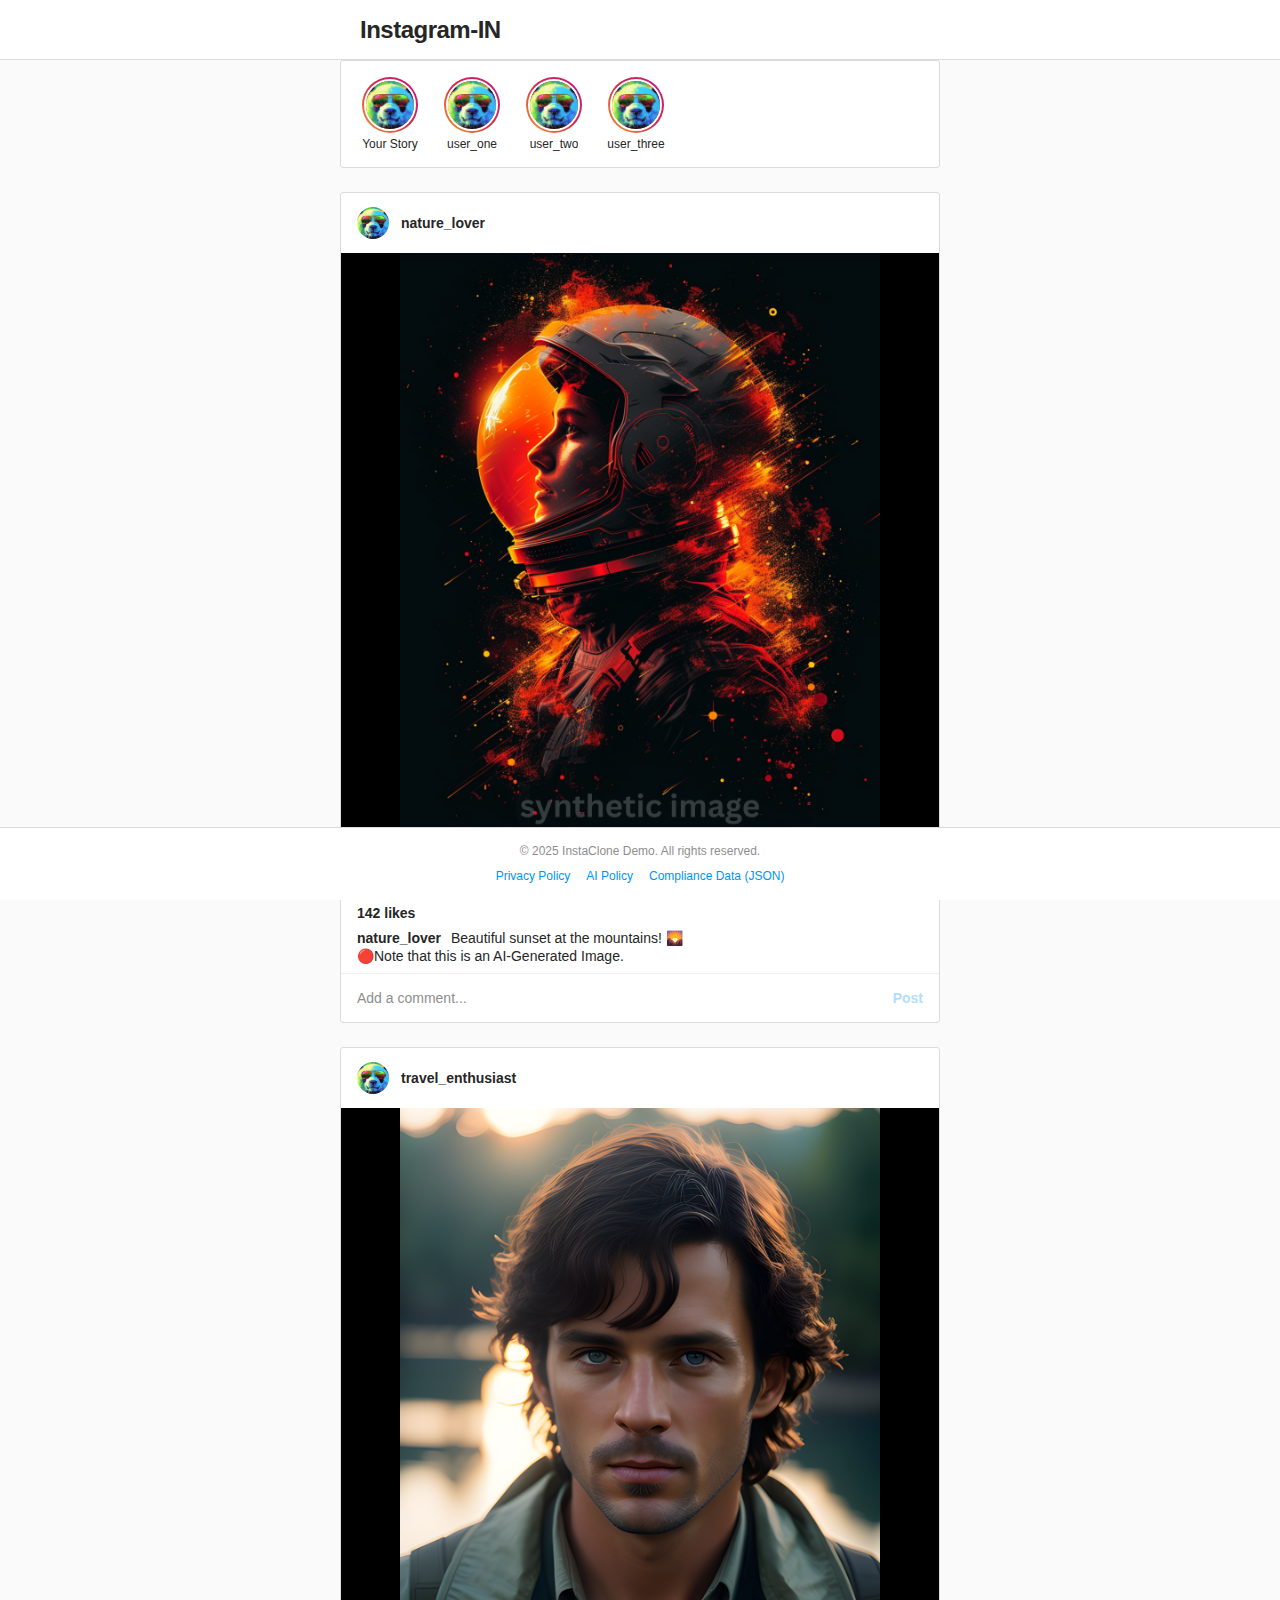
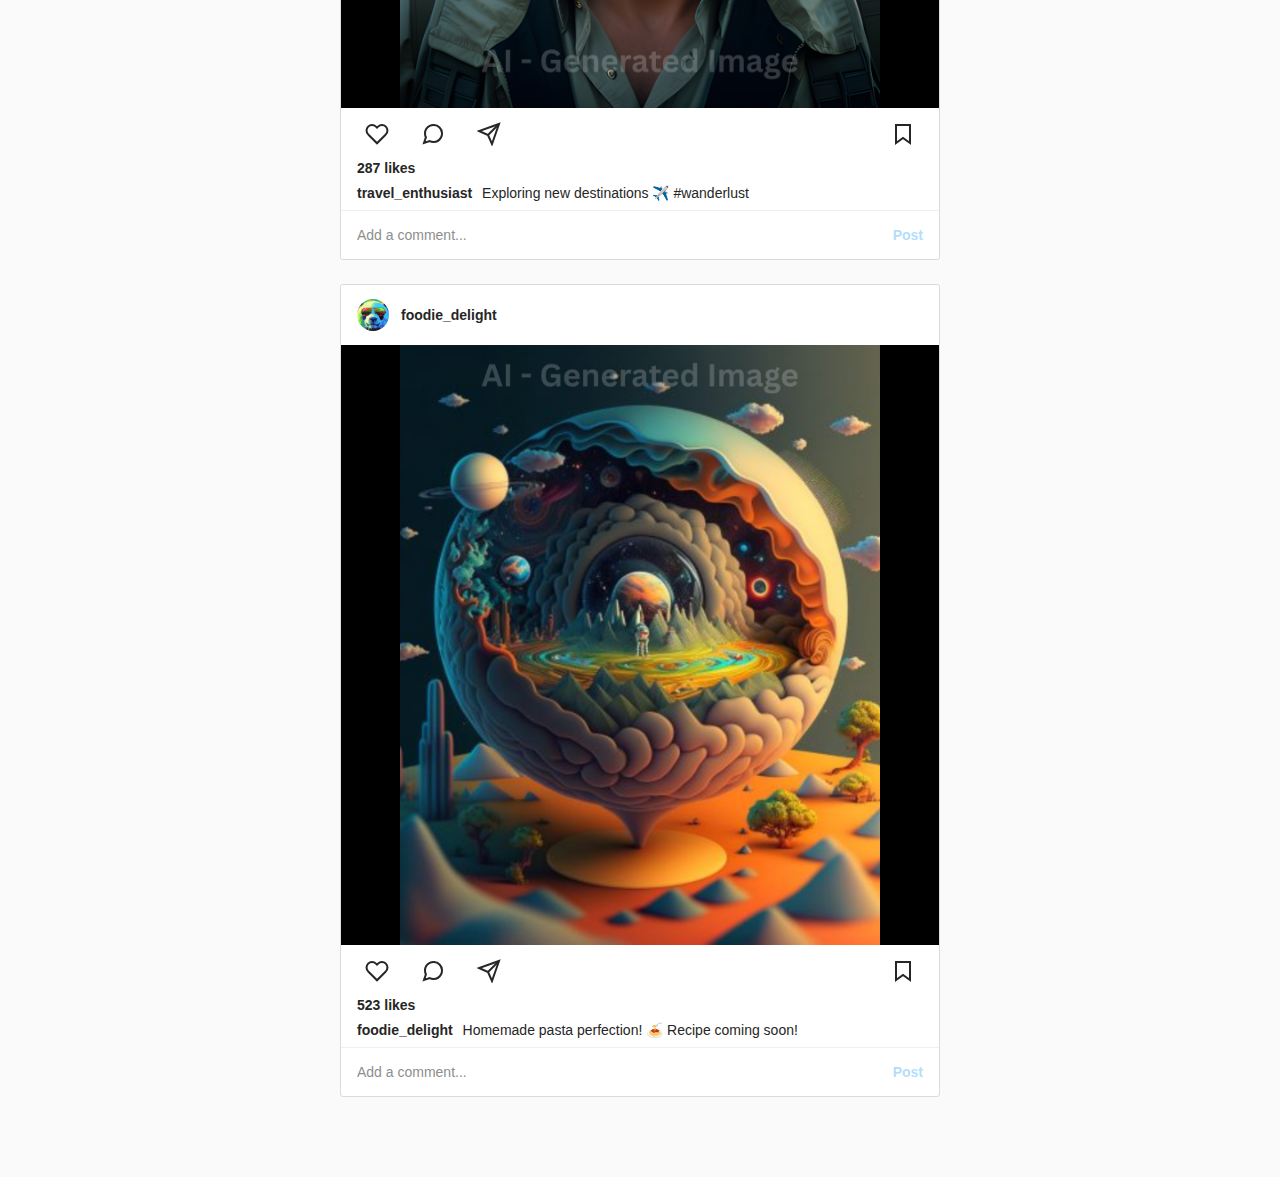
<file: testing/index.html>
<!DOCTYPE html>
<html lang="en">
  <head>
    <meta charset="UTF-8" />
    <meta name="viewport" content="width=device-width, initial-scale=1.0" />
    <title>Instagram-IN</title>
    <link rel="stylesheet" href="styles.css" />
  </head>
  <body>
    <!-- Header -->
    <header class="header">
      <div class="header-content">
        <h1 class="logo">Instagram-IN</h1>
      </div>
    </header>

    <!-- Main Content -->
    <main class="main-content">
      <!-- Stories Bar -->
      <div class="stories-bar">
        <div class="story">
          <div class="story-avatar">
            <img src="assets/avatar.jpg" alt="Your Story" />
          </div>
          <span class="story-username">Your Story</span>
        </div>
        <div class="story">
          <div class="story-avatar">
            <img src="assets/avatar.jpg" alt="User 1" />
          </div>
          <span class="story-username">user_one</span>
        </div>
        <div class="story">
          <div class="story-avatar">
            <img src="assets/avatar.jpg" alt="User 2" />
          </div>
          <span class="story-username">user_two</span>
        </div>
        <div class="story">
          <div class="story-avatar">
            <img src="assets/avatar.jpg" alt="User 3" />
          </div>
          <span class="story-username">user_three</span>
        </div>
      </div>

      <!-- Feed -->
      <div class="feed">
        <!-- Post 1 -->
        <meta name="ai-generated" content="true" />
        <article class="post" data-post-id="1">
          <div class="post-header">
            <img src="assets/avatar.jpg" alt="Avatar" class="post-avatar" />
            <span class="post-username">nature_lover</span>
          </div>
          <div class="post-image-container">
            <img src="assets/post3.png" alt="Post 1" class="post-image" />
          </div>
          <div class="post-actions">
            <div class="post-actions-left">
              <button class="action-btn like-btn" aria-label="Like">
                <svg
                  width="24"
                  height="24"
                  viewBox="0 0 24 24"
                  fill="none"
                  stroke="currentColor"
                  stroke-width="2"
                >
                  <path
                    d="M20.84 4.61a5.5 5.5 0 0 0-7.78 0L12 5.67l-1.06-1.06a5.5 5.5 0 0 0-7.78 7.78l1.06 1.06L12 21.23l7.78-7.78 1.06-1.06a5.5 5.5 0 0 0 0-7.78z"
                  ></path>
                </svg>
              </button>
              <button class="action-btn" aria-label="Comment">
                <svg
                  width="24"
                  height="24"
                  viewBox="0 0 24 24"
                  fill="none"
                  stroke="currentColor"
                  stroke-width="2"
                >
                  <path
                    d="M21 11.5a8.38 8.38 0 0 1-.9 3.8 8.5 8.5 0 0 1-7.6 4.7 8.38 8.38 0 0 1-3.8-.9L3 21l1.9-5.7a8.38 8.38 0 0 1-.9-3.8 8.5 8.5 0 0 1 4.7-7.6 8.38 8.38 0 0 1 3.8-.9h.5a8.48 8.48 0 0 1 8 8v.5z"
                  ></path>
                </svg>
              </button>
              <button class="action-btn" aria-label="Share">
                <svg
                  width="24"
                  height="24"
                  viewBox="0 0 24 24"
                  fill="none"
                  stroke="currentColor"
                  stroke-width="2"
                >
                  <line x1="22" y1="2" x2="11" y2="13"></line>
                  <polygon points="22 2 15 22 11 13 2 9 22 2"></polygon>
                </svg>
              </button>
            </div>
            <button class="action-btn save-btn" aria-label="Save">
              <svg
                width="24"
                height="24"
                viewBox="0 0 24 24"
                fill="none"
                stroke="currentColor"
                stroke-width="2"
              >
                <polygon points="19 21 12 16 5 21 5 3 19 3 19 21"></polygon>
              </svg>
            </button>
          </div>
          <div class="post-likes">
            <span class="likes-count">142</span> likes
          </div>
          <div class="post-caption">
            <meta name="ai-description" content="synthetic image" />
            <span class="caption-username">nature_lover</span>
            <span class="caption-text"
              >Beautiful sunset at the mountains! 🌄</span
            >
            <p>🔴Note that this is an AI-Generated Image.</p>
          </div>
          <div class="post-comments">
            <!-- Comments will be added here -->
          </div>
          <div class="post-comment-input">
            <input
              type="text"
              class="comment-input"
              placeholder="Add a comment..."
            />
            <button class="post-btn">Post</button>
          </div>
        </article>

        <!-- Post 2 -->
        <article class="post" data-post-id="2">
          <meta name="ai-generated" content="true" />
          <div class="post-header">
            <img src="assets/avatar.jpg" alt="Avatar" class="post-avatar" />
            <span class="post-username">travel_enthusiast</span>
          </div>
          <div class="post-image-container">
            <img src="assets/post2.png" alt="Post 2" class="post-image" />
          </div>
          <div class="post-actions">
            <div class="post-actions-left">
              <button class="action-btn like-btn" aria-label="Like">
                <svg
                  width="24"
                  height="24"
                  viewBox="0 0 24 24"
                  fill="none"
                  stroke="currentColor"
                  stroke-width="2"
                >
                  <path
                    d="M20.84 4.61a5.5 5.5 0 0 0-7.78 0L12 5.67l-1.06-1.06a5.5 5.5 0 0 0-7.78 7.78l1.06 1.06L12 21.23l7.78-7.78 1.06-1.06a5.5 5.5 0 0 0 0-7.78z"
                  ></path>
                </svg>
              </button>
              <button class="action-btn" aria-label="Comment">
                <svg
                  width="24"
                  height="24"
                  viewBox="0 0 24 24"
                  fill="none"
                  stroke="currentColor"
                  stroke-width="2"
                >
                  <path
                    d="M21 11.5a8.38 8.38 0 0 1-.9 3.8 8.5 8.5 0 0 1-7.6 4.7 8.38 8.38 0 0 1-3.8-.9L3 21l1.9-5.7a8.38 8.38 0 0 1-.9-3.8 8.5 8.5 0 0 1 4.7-7.6 8.38 8.38 0 0 1 3.8-.9h.5a8.48 8.48 0 0 1 8 8v.5z"
                  ></path>
                </svg>
              </button>
              <button class="action-btn" aria-label="Share">
                <svg
                  width="24"
                  height="24"
                  viewBox="0 0 24 24"
                  fill="none"
                  stroke="currentColor"
                  stroke-width="2"
                >
                  <line x1="22" y1="2" x2="11" y2="13"></line>
                  <polygon points="22 2 15 22 11 13 2 9 22 2"></polygon>
                </svg>
              </button>
            </div>
            <button class="action-btn save-btn" aria-label="Save">
              <svg
                width="24"
                height="24"
                viewBox="0 0 24 24"
                fill="none"
                stroke="currentColor"
                stroke-width="2"
              >
                <polygon points="19 21 12 16 5 21 5 3 19 3 19 21"></polygon>
              </svg>
            </button>
          </div>
          <div class="post-likes">
            <span class="likes-count">287</span> likes
          </div>
          <div class="post-caption">
            <meta name="ai-description" content="synthetic image" />
            <span class="caption-username">travel_enthusiast</span>
            <span class="caption-text"
              >Exploring new destinations ✈️ #wanderlust</span
            >
          </div>
          <div class="post-comments">
            <!-- Comments will be added here -->
          </div>
          <div class="post-comment-input">
            <input
              type="text"
              class="comment-input"
              placeholder="Add a comment..."
            />
            <button class="post-btn">Post</button>
          </div>
        </article>

        <!-- Post 3 -->
        <article class="post" data-post-id="3">
          <meta name="ai-generated" content="true" />
          <div class="post-header">
            <img src="assets/avatar.jpg" alt="Avatar" class="post-avatar" />
            <span class="post-username">foodie_delight</span>
          </div>
          <div class="post-image-container">
            <img src="assets/post1.png" alt="Post 3" class="post-image" />
          </div>
          <div class="post-actions">
            <div class="post-actions-left">
              <button class="action-btn like-btn" aria-label="Like">
                <svg
                  width="24"
                  height="24"
                  viewBox="0 0 24 24"
                  fill="none"
                  stroke="currentColor"
                  stroke-width="2"
                >
                  <path
                    d="M20.84 4.61a5.5 5.5 0 0 0-7.78 0L12 5.67l-1.06-1.06a5.5 5.5 0 0 0-7.78 7.78l1.06 1.06L12 21.23l7.78-7.78 1.06-1.06a5.5 5.5 0 0 0 0-7.78z"
                  ></path>
                </svg>
              </button>
              <button class="action-btn" aria-label="Comment">
                <svg
                  width="24"
                  height="24"
                  viewBox="0 0 24 24"
                  fill="none"
                  stroke="currentColor"
                  stroke-width="2"
                >
                  <path
                    d="M21 11.5a8.38 8.38 0 0 1-.9 3.8 8.5 8.5 0 0 1-7.6 4.7 8.38 8.38 0 0 1-3.8-.9L3 21l1.9-5.7a8.38 8.38 0 0 1-.9-3.8 8.5 8.5 0 0 1 4.7-7.6 8.38 8.38 0 0 1 3.8-.9h.5a8.48 8.48 0 0 1 8 8v.5z"
                  ></path>
                </svg>
              </button>
              <button class="action-btn" aria-label="Share">
                <svg
                  width="24"
                  height="24"
                  viewBox="0 0 24 24"
                  fill="none"
                  stroke="currentColor"
                  stroke-width="2"
                >
                  <line x1="22" y1="2" x2="11" y2="13"></line>
                  <polygon points="22 2 15 22 11 13 2 9 22 2"></polygon>
                </svg>
              </button>
            </div>
            <button class="action-btn save-btn" aria-label="Save">
              <svg
                width="24"
                height="24"
                viewBox="0 0 24 24"
                fill="none"
                stroke="currentColor"
                stroke-width="2"
              >
                <polygon points="19 21 12 16 5 21 5 3 19 3 19 21"></polygon>
              </svg>
            </button>
          </div>
          <div class="post-likes">
            <span class="likes-count">523</span> likes
          </div>
          <div class="post-caption">
            <meta name="ai-description" content="synthetic image" />
            <span class="caption-username">foodie_delight</span>
            <span class="caption-text"
              >Homemade pasta perfection! 🍝 Recipe coming soon!</span
            >
          </div>
          <div class="post-comments">
            <!-- Comments will be added here -->
          </div>
          <div class="post-comment-input">
            <input
              type="text"
              class="comment-input"
              placeholder="Add a comment..."
            />
            <button class="post-btn">Post</button>
          </div>
        </article>
      </div>
    </main>

    <!-- Footer -->
    <footer class="footer">
      <p>&copy; 2025 InstaClone Demo. All rights reserved.</p>
      <ul class="footer-nav">
        <li><a href="privacy.html">Privacy Policy</a></li>
        <li><a href="ai_policy.html">AI Policy</a></li>
        <li><a href="compliance.json">Compliance Data (JSON)</a></li>
      </ul>
    </footer>

    <script src="script.js"></script>
  </body>
</html>
</file>
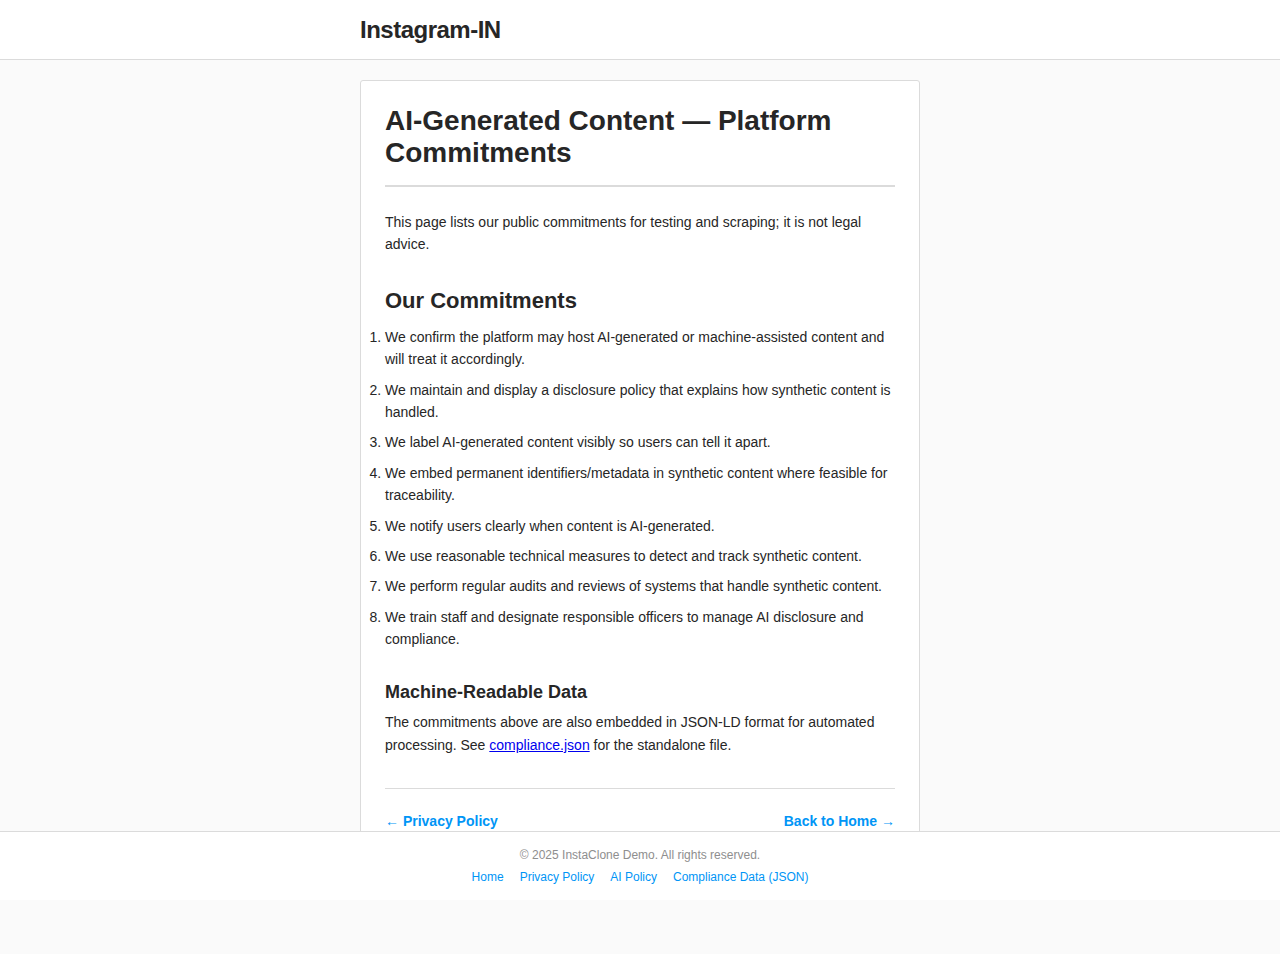
<file: testing/ai_policy.html>
<!DOCTYPE html>
<html lang="en">
  <head>
    <meta charset="UTF-8" />
    <meta name="viewport" content="width=device-width, initial-scale=1.0" />
    <title>AI-Generated Content — Platform Commitments - Instagram-IN</title>
    <link rel="stylesheet" href="styles.css" />
  </head>
  <body>
    <!-- Header -->
    <header class="header">
      <div class="header-content">
        <h1 class="logo">Instagram-IN</h1>
      </div>
    </header>

    <!-- Main Content -->
    <main class="main-content policy-page">
      <div class="policy-container">
        <h1 class="policy-title">
          AI-Generated Content — Platform Commitments
        </h1>

        <section class="policy-section">
          <p>
            This page lists our public commitments for testing and scraping; it
            is not legal advice.
          </p>
        </section>

        <section class="policy-section">
          <h2>Our Commitments</h2>
          <ol style="line-height: 2; font-size: 15px">
            <li>
              We confirm the platform may host AI-generated or machine-assisted
              content and will treat it accordingly.
            </li>
            <li>
              We maintain and display a disclosure policy that explains how
              synthetic content is handled.
            </li>
            <li>
              We label AI-generated content visibly so users can tell it apart.
            </li>
            <li>
              We embed permanent identifiers/metadata in synthetic content where
              feasible for traceability.
            </li>
            <li>We notify users clearly when content is AI-generated.</li>
            <li>
              We use reasonable technical measures to detect and track synthetic
              content.
            </li>
            <li>
              We perform regular audits and reviews of systems that handle
              synthetic content.
            </li>
            <li>
              We train staff and designate responsible officers to manage AI
              disclosure and compliance.
            </li>
          </ol>
        </section>

        <section class="policy-section">
          <h3>Machine-Readable Data</h3>
          <p style="font-size: 14px">
            The commitments above are also embedded in JSON-LD format for
            automated processing. See
            <a href="compliance.json">compliance.json</a> for the standalone
            file.
          </p>
        </section>

        <div class="policy-navigation">
          <a href="privacy.html" class="policy-link">← Privacy Policy</a>
          <a href="index.html" class="policy-link">Back to Home →</a>
        </div>
      </div>
    </main>

    <!-- Footer -->
    <footer class="footer">
      <p>&copy; 2025 InstaClone Demo. All rights reserved.</p>
      <nav class="footer-nav">
        <a href="index.html">Home</a>
        <a href="privacy.html">Privacy Policy</a>
        <a href="ai_policy.html">AI Policy</a>
        <a href="compliance.json">Compliance Data (JSON)</a>
      </nav>
    </footer>

    <!-- Machine-readable JSON-LD data -->
    <script type="application/ld+json">
      [
        {
          "statement": "We confirm the platform may host AI-generated or machine-assisted content and will treat it accordingly.",
          "status": "implemented"
        },
        {
          "statement": "We maintain and display a disclosure policy that explains how synthetic content is handled.",
          "status": "implemented"
        },
        {
          "statement": "We label AI-generated content visibly so users can tell it apart.",
          "status": "implemented"
        },
        {
          "statement": "We embed permanent identifiers/metadata in synthetic content where feasible for traceability.",
          "status": "implemented"
        },
        {
          "statement": "We notify users clearly when content is AI-generated.",
          "status": "implemented"
        },
        {
          "statement": "We use reasonable technical measures to detect and track synthetic content.",
          "status": "implemented"
        },
        {
          "statement": "We perform regular audits and reviews of systems that handle synthetic content.",
          "status": "implemented"
        },
        {
          "statement": "We train staff and designate responsible officers to manage AI disclosure and compliance.",
          "status": "implemented"
        }
      ]
    </script>
  </body>
</html>
</file>
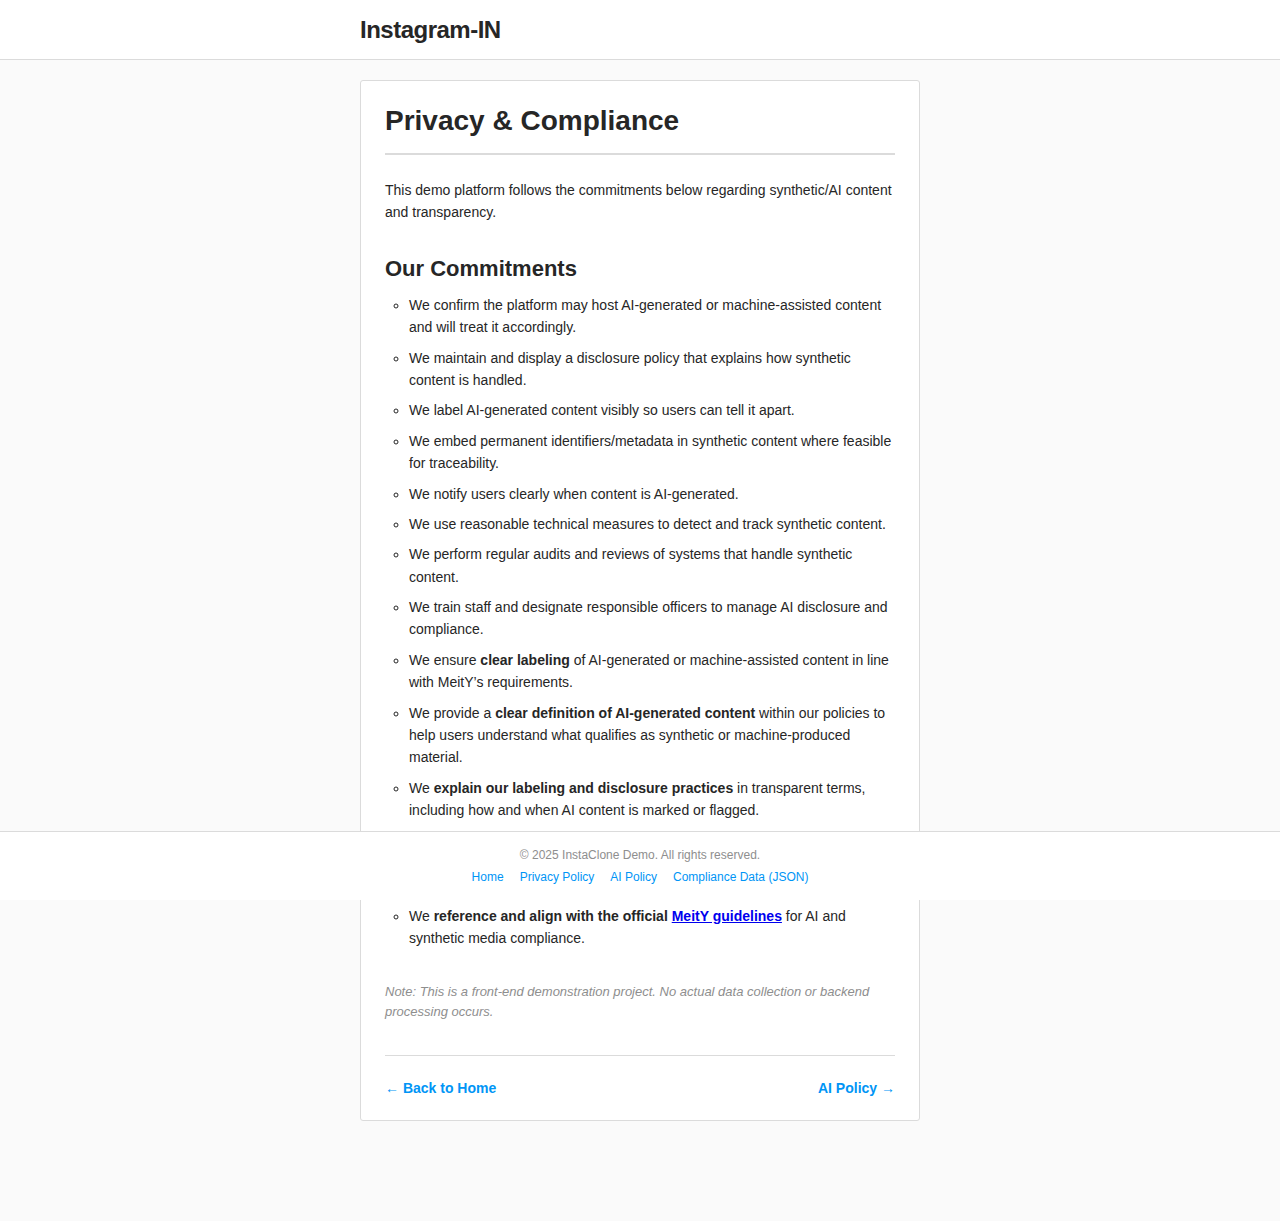
<file: testing/privacy.html>
<!DOCTYPE html>
<html lang="en">
  <head>
    <meta charset="UTF-8" />
    <meta name="viewport" content="width=device-width, initial-scale=1.0" />
    <title>Privacy & Compliance - Instagram-IN</title>
    <link rel="stylesheet" href="styles.css" />
  </head>
  <body>
    <!-- Header -->
    <header class="header">
      <div class="header-content">
        <h1 class="logo">Instagram-IN</h1>
      </div>
    </header>

    <!-- Main Content -->
    <main class="main-content policy-page">
      <div class="policy-container">
        <h1 class="policy-title">Privacy & Compliance</h1>

        <section class="policy-section">
          <p>
            This demo platform follows the commitments below regarding
            synthetic/AI content and transparency.
          </p>
        </section>

        <section class="policy-section">
          <h2>Our Commitments</h2>
          <ol style="line-height: 2; font-size: 15px">
            <ul>
              <li>
                We confirm the platform may host AI-generated or
                machine-assisted content and will treat it accordingly.
              </li>
              <li>
                We maintain and display a disclosure policy that explains how
                synthetic content is handled.
              </li>
              <li>
                We label AI-generated content visibly so users can tell it
                apart.
              </li>
              <li>
                We embed permanent identifiers/metadata in synthetic content
                where feasible for traceability.
              </li>
              <li>We notify users clearly when content is AI-generated.</li>
              <li>
                We use reasonable technical measures to detect and track
                synthetic content.
              </li>
              <li>
                We perform regular audits and reviews of systems that handle
                synthetic content.
              </li>
              <li>
                We train staff and designate responsible officers to manage AI
                disclosure and compliance.
              </li>
              <li>
                We ensure <strong>clear labeling</strong> of AI-generated or
                machine-assisted content in line with MeitY’s requirements.
              </li>
              <li>
                We provide a
                <strong>clear definition of AI-generated content</strong> within
                our policies to help users understand what qualifies as
                synthetic or machine-produced material.
              </li>
              <li>
                We
                <strong>explain our labeling and disclosure practices</strong>
                in transparent terms, including how and when AI content is
                marked or flagged.
              </li>
              <li>
                We respect and uphold
                <strong>user rights and controls</strong> regarding exposure to
                AI-generated content, including the right to report or request
                removal where applicable.
              </li>
              <li>
                We
                <strong
                  >reference and align with the official
                  <a href="https://www.meity.gov.in/" target="_blank"
                    >MeitY guidelines</a
                  ></strong
                >
                for AI and synthetic media compliance.
              </li>
            </ul>
          </ol>
        </section>

        <section class="policy-section">
          <p style="font-size: 13px; color: #8e8e8e; font-style: italic">
            Note: This is a front-end demonstration project. No actual data
            collection or backend processing occurs.
          </p>
        </section>

        <div class="policy-navigation">
          <a href="index.html" class="policy-link">← Back to Home</a>
          <a href="ai_policy.html" class="policy-link">AI Policy →</a>
        </div>
      </div>
    </main>

    <!-- Footer -->
    <footer class="footer">
      <p>&copy; 2025 InstaClone Demo. All rights reserved.</p>
      <nav class="footer-nav">
        <a href="index.html">Home</a>
        <a href="privacy.html">Privacy Policy</a>
        <a href="ai_policy.html">AI Policy</a>
        <a href="compliance.json">Compliance Data (JSON)</a>
      </nav>
    </footer>
  </body>
</html>
</file>
<file: testing/styles.css>
/* Reset and Base Styles */
* {
    margin: 0;
    padding: 0;
    box-sizing: border-box;
}

body {
    font-family: -apple-system, BlinkMacSystemFont, 'Segoe UI', Roboto, Helvetica, Arial, sans-serif;
    background-color: #fafafa;
    color: #262626;
    padding-top: 60px;
    padding-bottom: 80px;
    min-height: 100vh;
}

/* Header */
.header {
    position: fixed;
    top: 0;
    left: 0;
    right: 0;
    background-color: #fff;
    border-bottom: 1px solid #dbdbdb;
    height: 60px;
    display: flex;
    align-items: center;
    justify-content: center;
    z-index: 100;
}

.header-content {
    width: 100%;
    max-width: 600px;
    padding: 0 20px;
}

.logo {
    font-family: 'Segoe UI', sans-serif;
    font-size: 24px;
    font-weight: 600;
    color: #262626;
    letter-spacing: -0.5px;
}

/* Main Content */
.main-content {
    max-width: 600px;
    margin: 0 auto;
    padding: 0;
}

/* Stories Bar */
.stories-bar {
    background-color: #fff;
    border: 1px solid #dbdbdb;
    border-radius: 3px;
    padding: 16px;
    margin-bottom: 24px;
    display: flex;
    gap: 16px;
    overflow-x: auto;
    scrollbar-width: none;
}

.stories-bar::-webkit-scrollbar {
    display: none;
}

.story {
    display: flex;
    flex-direction: column;
    align-items: center;
    gap: 4px;
    min-width: 66px;
}

.story-avatar {
    width: 56px;
    height: 56px;
    border-radius: 50%;
    padding: 2px;
    background: linear-gradient(45deg, #f09433 0%, #e6683c 25%, #dc2743 50%, #cc2366 75%, #bc1888 100%);
}

.story-avatar img {
    width: 100%;
    height: 100%;
    border-radius: 50%;
    border: 2px solid #fff;
    object-fit: cover;
}

.story-username {
    font-size: 12px;
    color: #262626;
    max-width: 66px;
    overflow: hidden;
    text-overflow: ellipsis;
    white-space: nowrap;
}

/* Feed */
.feed {
    display: flex;
    flex-direction: column;
    gap: 24px;
}

/* Post */
.post {
    background-color: #fff;
    border: 1px solid #dbdbdb;
    border-radius: 3px;
    margin-bottom: 0;
}

.post-header {
    display: flex;
    align-items: center;
    padding: 14px 16px;
    gap: 12px;
}

.post-avatar {
    width: 32px;
    height: 32px;
    border-radius: 50%;
    object-fit: cover;
}

.post-username {
    font-size: 14px;
    font-weight: 600;
    color: #262626;
}

.post-image-container {
    width: 100%;
    background-color: #000;
    cursor: pointer;
    user-select: none;
    display: flex;
    justify-content: center;
    align-items: center;
}

.post-image {
    width: fit-content;
    display: block;
    max-height: 600px;
    object-fit: cover;
}

.post-actions {
    display: flex;
    justify-content: space-between;
    align-items: center;
    padding: 6px 16px;
}

.post-actions-left {
    display: flex;
    gap: 16px;
}

.action-btn {
    background: none;
    border: none;
    cursor: pointer;
    padding: 8px;
    display: flex;
    align-items: center;
    justify-content: center;
    transition: opacity 0.2s;
}

.action-btn:hover {
    opacity: 0.6;
}

.action-btn svg {
    width: 24px;
    height: 24px;
    stroke: #262626;
    stroke-width: 2;
}

.like-btn.liked svg {
    fill: #ed4956;
    stroke: #ed4956;
}

.save-btn.saved svg {
    fill: #262626;
}

.post-likes {
    padding: 0 16px 8px 16px;
    font-size: 14px;
    font-weight: 600;
    color: #262626;
}

.post-caption {
    padding: 0 16px 8px 16px;
    font-size: 14px;
    line-height: 18px;
}

.caption-username {
    font-weight: 600;
    color: #262626;
    margin-right: 6px;
}

.caption-text {
    color: #262626;
}

.post-comments {
    padding: 0 16px;
    font-size: 14px;
}

.comment {
    padding: 4px 0;
    display: flex;
    gap: 6px;
}

.comment-username {
    font-weight: 600;
    color: #262626;
}

.comment-text {
    color: #262626;
}

.post-comment-input {
    border-top: 1px solid #efefef;
    padding: 16px;
    display: flex;
    gap: 8px;
    align-items: center;
}

.comment-input {
    flex: 1;
    border: none;
    outline: none;
    font-size: 14px;
    color: #262626;
}

.comment-input::placeholder {
    color: #8e8e8e;
}

.post-btn {
    background: none;
    border: none;
    color: #0095f6;
    font-size: 14px;
    font-weight: 600;
    cursor: pointer;
    padding: 0;
}

.post-btn:hover {
    opacity: 0.7;
}

.post-btn:disabled {
    opacity: 0.3;
    cursor: default;
}

/* Footer */
.footer {
    position: fixed;
    bottom: 0;
    left: 0;
    right: 0;
    background-color: #fff;
    border-top: 1px solid #dbdbdb;
    padding: 16px;
    text-align: center;
    z-index: 100;
}

.footer p {
    font-size: 12px;
    color: #8e8e8e;
    margin-bottom: 8px;
}

.footer-nav {
    display: flex;
    justify-content: center;
    gap: 16px;
    flex-wrap: wrap;
    list-style: none;
    margin: 0;
    padding: 0;
}

.footer-nav li {
    display: inline;
}

.footer-nav a {
    font-size: 12px;
    color: #0095f6;
    text-decoration: none;
}

.footer-nav a:hover {
    text-decoration: underline;
}

/* Policy Pages */
.policy-page {
    padding: 20px;
}

.policy-container {
    background-color: #fff;
    border: 1px solid #dbdbdb;
    border-radius: 3px;
    padding: 24px;
    max-width: 800px;
    margin: 0 auto;
}

.policy-title {
    font-size: 28px;
    font-weight: 700;
    color: #262626;
    margin-bottom: 24px;
    padding-bottom: 16px;
    border-bottom: 2px solid #dbdbdb;
}

.policy-section {
    margin-bottom: 32px;
}

.policy-section h2 {
    font-size: 22px;
    font-weight: 600;
    color: #262626;
    margin-bottom: 12px;
}

.policy-section h3 {
    font-size: 18px;
    font-weight: 600;
    color: #262626;
    margin-bottom: 8px;
    margin-top: 16px;
}

.policy-section p {
    font-size: 14px;
    line-height: 1.6;
    color: #262626;
    margin-bottom: 12px;
}

.policy-section ul {
    margin-left: 24px;
    margin-bottom: 12px;
}

.policy-section li {
    font-size: 14px;
    line-height: 1.6;
    color: #262626;
    margin-bottom: 8px;
}

.policy-section strong {
    font-weight: 600;
}

.policy-section em {
    font-style: italic;
    color: #8e8e8e;
}

.policy-navigation {
    display: flex;
    justify-content: space-between;
    align-items: center;
    padding-top: 24px;
    border-top: 1px solid #dbdbdb;
    margin-top: 32px;
    flex-wrap: wrap;
    gap: 16px;
}

.policy-link {
    color: #0095f6;
    text-decoration: none;
    font-size: 14px;
    font-weight: 600;
}

.policy-link:hover {
    text-decoration: underline;
}

/* Responsive Design */
@media (max-width: 600px) {
    .stories-bar {
        border-radius: 0;
        border-left: none;
        border-right: none;
    }

    .post {
        border-radius: 0;
        border-left: none;
        border-right: none;
    }

    .policy-container {
        border-radius: 0;
        border-left: none;
        border-right: none;
    }

    .policy-title {
        font-size: 24px;
    }

    .policy-section h2 {
        font-size: 20px;
    }

    .policy-section h3 {
        font-size: 16px;
    }
}

@media (max-width: 400px) {
    .header-content {
        padding: 0 16px;
    }

    .logo {
        font-size: 20px;
    }

    .story {
        min-width: 60px;
    }

    .story-avatar {
        width: 48px;
        height: 48px;
    }

    .footer-nav {
        gap: 12px;
    }
}
</file>
